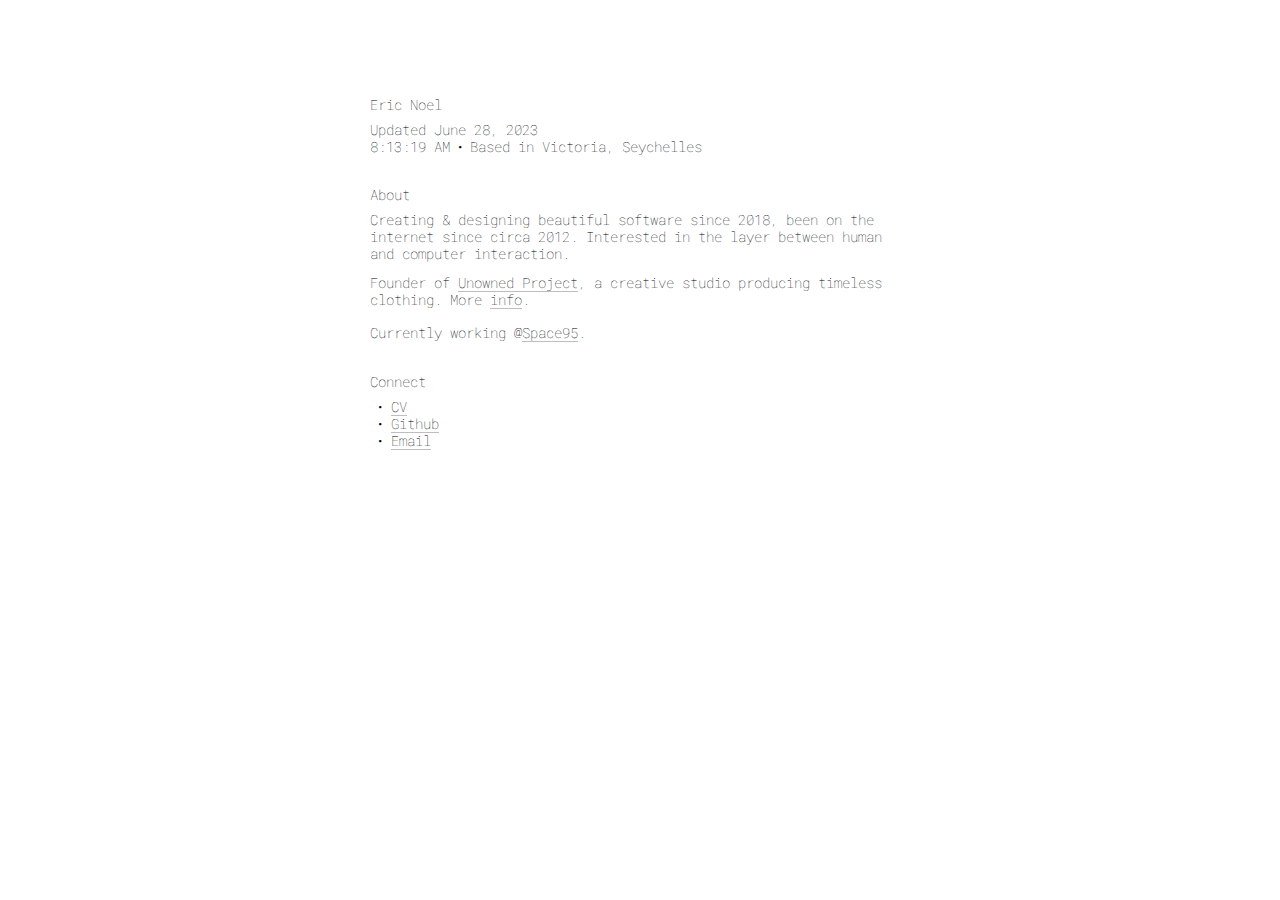
<file: index.html>
<!DOCTYPE html>
<html lang="en">
  <head>
    <meta http-equiv="Content-Type" content="text/html; charset=UTF-8" />
    <link
      href="https://fonts.googleapis.com/css?family=Roboto Mono"
      rel="stylesheet"
    />
    <meta name="viewport" content="width=device-width" />
    <link rel="stylesheet" type="text/css" href="styles.css" />
    <title>Eric Noel</title>
    <meta
      name="description"
      content="Software engineer based in Victoria, Seychelles."
    />
    <link rel="icon" type="image/png" href="assets/favicon.png" />
  </head>
  <body onload="updateLocalTime(); setInterval('updateLocalTime()', 1000 )">
    <div class="container">
      <h1 style="padding-bottom: 0.5rem; font-weight: bold">Eric Noel</h1>
      <p>Updated <time datetime="2023-06-28">June 28, 2023</time></p>
      <div style="float: left">
        <span id="clock">&nbsp;</span>
      </div>
      <div style="float: left; margin-left: 6px">
        <p style="color: black">&#x2022;</p>
      </div>
      <div style="float: left; margin-left: 6px">
        <p>Based in Victoria, Seychelles</p>
      </div>

      <h2 style="padding-top: 3rem; padding-bottom: 0.5rem; font-weight: bold">
        About
      </h2>
      <p>
        Creating & designing beautiful software since 2018, been on the internet
        since circa 2012. Interested in the layer between human and computer
        interaction.
      </p>
      <p style="padding-top: 0.8rem">
        Founder of
        <a class="a-link" href="https://www.instagram.com/unownedproject/"
          >Unowned Project</a
        >, a creative studio producing timeless clothing. More
        <a
          class="a-link"
          href="https://open.spotify.com/album/4SZko61aMnmgvNhfhgTuD3?si=__2BVj0mQqG_45D4PlxICQ"
          >info </a
        >.
      </p>
      <p style="padding-top: 1rem">
        Currently working @<a
          class="a-link"
          href="https://www.space95.sc"
          target="_blank"
          >Space95</a
        >.
      </p>
      <!-- <h2 style="padding-top: 2rem;">
        <a class="title-link" href="projects"">Projects 
          <span class="arrow">
            <svg
                xmlns="http://www.w3.org/2000/svg"
                width="16"
                height="16"
                fill="currentColor"
                class="bi bi-arrow-right"
                viewBox="0 0 16 16"
            >
                <path
                fill-rule="evenodd"
                d="M10.146 4.146a.5.5 0 01.708 0l3 3a.5.5 0 010 .708l-3 3a.5.5
                0 01-.708-.708L12.793 8l-2.647-2.646a.5.5 0
                010-.708z"
                clip-rule="evenodd"
                />
                <path
                fill-rule="evenodd"
                d="M0 8a.5.5 0 01.5-.5h11.793a.5.5 0
                010 1H.5A.5.5 0 010 8z"
                clip-rule="evenodd"
                />
            </svg>
        </span>
        </a>
      </h2> -->
      <h2 style="padding-top: 2rem; padding-bottom: 0.5rem; font-weight: bold">
        Connect
      </h2>
      <ul>
        <li>
          <a class="a-link" href="https://read.cv/ericnoel">CV</a>
        </li>
        <li><a class="a-link" href="https://github.com/ericyn">Github</a></li>
        <li><a class="a-link" href="mailto:ericnoel187@gmail.com">Email</a></li>
      </ul>
    </div>

    <script src="scripts.js"></script>
  </body>
</html>
</file>
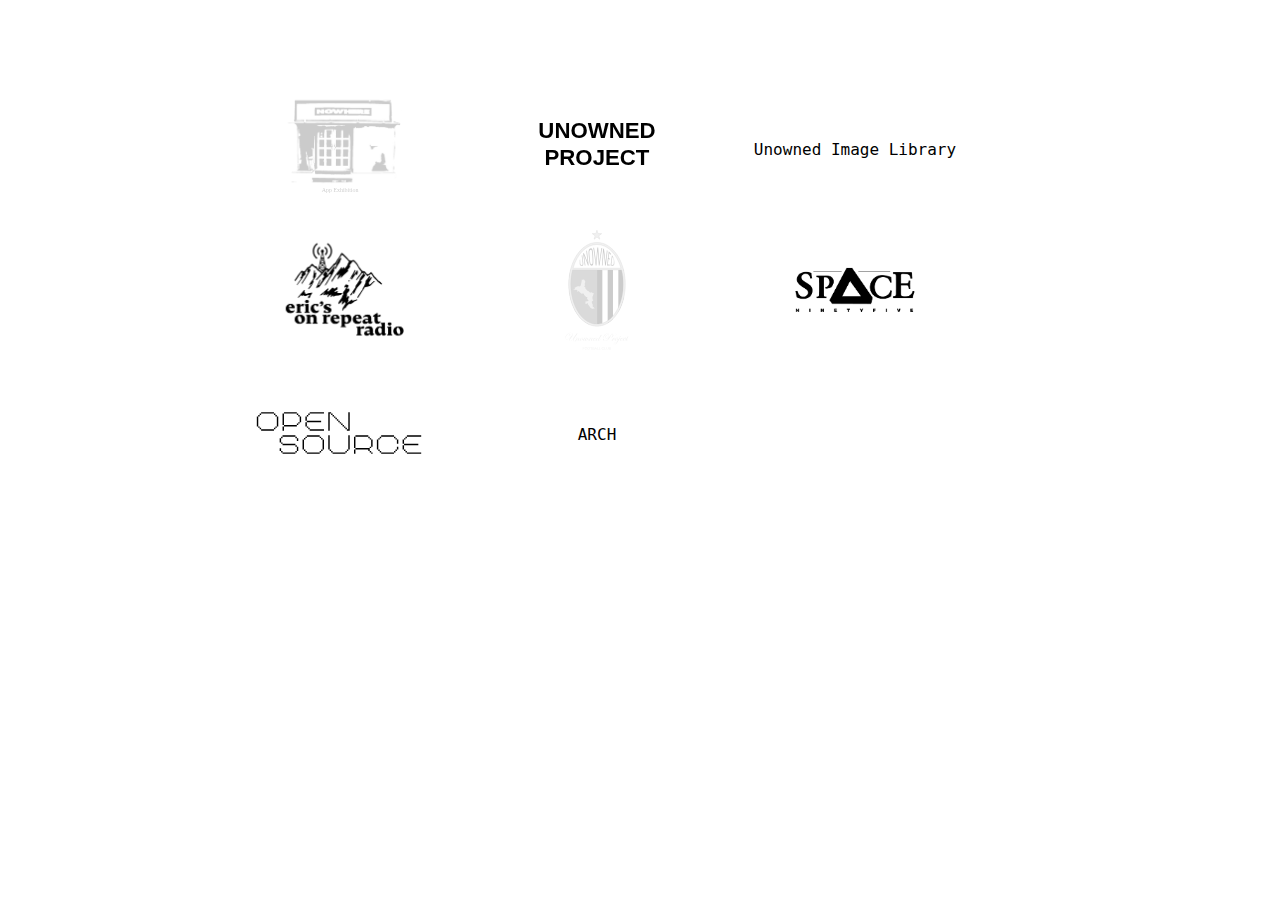
<file: projects.html>
<!DOCTYPE html>
<html lang="en">
  <head>
    <meta http-equiv="Content-Type" content="text/html; charset=UTF-8" />
    <meta name="viewport" content="width=device-width" />
    <link rel="stylesheet" type="text/css" href="styles.css" />
    <title>Eric Noel "PROJECTS"</title>
    <meta
      name="description"
      content="PROJECTS - Software engineer based in Victoria, Seychelles."
    />
    <link rel="icon" type="image/png" href="assets/favicon.png" />
  </head>
  <body>
    <!-- <div class="header">
      <a
        class="inspirations"
        href="https://www.instagram.com/virgilabloh/"
        target="_blank"
        ><div class="pill-button display-inlineblock">
          inspiration <span class="blink">✨</span>
        </div></a
      >
    </div> -->

    <div class="projects-container">
      <div class="wrapper-projects">
        <div class="single-project">
          <a class="greyed" onclick="alert('Working on it...')">
            <img src="assets/artexhibition.svg" height="auto" width="220px" />
          </a>
        </div>
        <div class="single-project">
          <a
            href="https://www.instagram.com/unownedproject/"
            target="_blank"
            class="black"
          >
            <img src="assets/unownedproject.svg" height="auto" width="220px" />
          </a>
        </div>
        <div class="single-project">
          <p style="color: black">Unowned Image Library</p>
        </div>
        <div class="single-project">
          <a
            href="https://open.spotify.com/playlist/3MmEh33T5oe7EPN83KVT9J?si=0f460d6ec4ac4b9b"
            target="_blank"
            class="black"
          >
            <img src="assets/ericsradio.svg" height="auto" width="220px" />
          </a>
        </div>
        <div class="single-project">
          <a class="greyed" onclick="alert('⚽✨🤝...')">
            <img src="assets/unownedprojectFC.svg" />
          </a>
        </div>
        <div class="single-project">
          <a
            href="https://play.google.com/store/apps/developer?id=Space+95&hl=en&gl=US"
            target="_blank"
            class="black"
          >
            <img src="assets/space95.svg" height="auto" width="220px" />
          </a>
        </div>
        <div class="single-project">
          <a href="https://youtu.be/dQw4w9WgXcQ" target="_blank" class="black">
            <img src="assets/opensource.svg" height="auto" width="220px" />
          </a>
        </div>
        <div class="single-project">
          <p style="color: black">ARCH</p>
        </div>
      </div>
    </div>
  </body>
</html>
</file>
<file: styles.css>
@font-face {
  font-family: "Roboto Mono";
  font-style: normal;
  font-weight: 100;
  font-display: swap;
  src: url("https://fonts.googleapis.com/css?family=Roboto Mono");
}

::selection {
  background-color: #dfd2c0;
}
::-moz-selection {
  background-color: #dfd2c0;
}

* {
  margin: 0;
  padding: 0;
  border: 0;
  box-sizing: border-box;
}

body {
  font-family: "Roboto Mono", monospace;
  font-feature-settings: "ss03" on;
  font-variation-settings: "wght" 100;
  text-size-adjust: none;
  -webkit-font-smoothing: antialiased;
  -webkit-tap-highlight-color: rgba(0, 0, 0, 0);
}

.container {
  padding: 5rem 1rem;
  max-width: 35.75rem;
  width: 100%;
  margin: 0 auto;
  @media (max-width: 768px) {
    padding: 2rem 1rem;
  }
}
.container * {
  font-size: 0.9rem;
  font-weight: 500;
  line-height: 1.05625rem;
}

.projects-container {
  padding: 5rem 1rem;
  max-width: 55.75rem;
  width: 100%;
  margin: 0 auto;
  @media (max-width: 768px) {
    padding: 2rem 1rem;
  }
}

.wrapper-projects {
  display: flex;
  flex-direction: row;
  flex-wrap: wrap;
  align-items: center;
}
.wrapper-projects .single-project {
  width: 30%;
  padding: 10px;
  cursor: pointer;
}
.single-project {
  display: flex;
  justify-content: center;
  align-items: center;
}

@media screen and (max-width: 768px) {
  .wrapper-projects .single-project {
    width: 50%;
  }
}
.black {
  filter: grayscale(100%) brightness(0%);
  color: black;
}
.greyed {
  opacity: 0.2;
  filter: grayscale(1);
}

.logo {
  display: block;
  margin-left: auto;
  margin-right: auto;
  width: 10%;
  @media (max-width: 768px) {
    width: 20%;
  }
}

.header {
  padding: 5rem 1rem;
  max-width: 55.75rem;
  width: 100%;
  margin: 0 auto;
  @media (max-width: 768px) {
    padding: 2rem 1rem;
  }
}
.inspirations {
  justify-content: center;
  display: flex;
  align-items: center;
  font-size: 12px;
  text-decoration: none !important;
}
.pill-button {
  border: 1px solid #fff;
  background-color: #000;
  color: #fff;
  border-radius: 15px;
  padding: 0.2em 0.5em;
  margin-top: 4px;
  margin-bottom: 5px;
  width: 130px;
  text-align: center;
}
.blink {
  animation: blink 2s infinite;
}
@keyframes blink {
  0% {
    opacity: 0;
  }
  50% {
    opacity: 1;
  }
  100% {
    opacity: 0;
  }
}

h1,
h2,
h3,
h4,
h5,
h6 {
  padding-top: 1.0625rem;
}

ul {
  list-style: none;
}
ul li {
  display: block;
  position: relative;
  padding-left: 1.3125rem;
}
ul li:before {
  content: "•";
  position: absolute;
  left: 0.375rem;
}
ul li ul {
  padding-left: 0rem;
}
ul li ul li:before {
  content: "";
  top: 0.375rem;
  height: 6px;
  width: 6px;
  border-radius: 50%;
  box-shadow: inset 0 0 0 1px currentColor;
}
img {
  max-width: 100%;
}

.a-link {
  display: inline-block;
  display: inline-block;
  position: relative;
  color: inherit;
  text-decoration: none;
  transition: font-variation-settings 200ms ease;
}
.a-link::after {
  content: "";
  position: absolute;
  inset: 0 0 1px;
  box-shadow: 0 1px 0 0 #bebebe;
  transition: box-shadow 200ms ease;
}
.a-link::before {
  --color: #f6f6f6;
  z-index: -1;
  content: "";
  position: absolute;
  inset: 0;
  opacity: 0;
  transition: opacity 100ms ease;
  background: #f6f6f6;
}
.a-link:hover::before {
  opacity: 1;
}

.title-link {
  color: inherit;
  font-weight: bold;
  text-decoration: none;
}
.title-link:hover {
  text-decoration: underline;
}
.arrow {
  opacity: 0;
  transition: 200ms ease;
}
.title-link:hover .arrow {
  opacity: 1;
}
</file>
